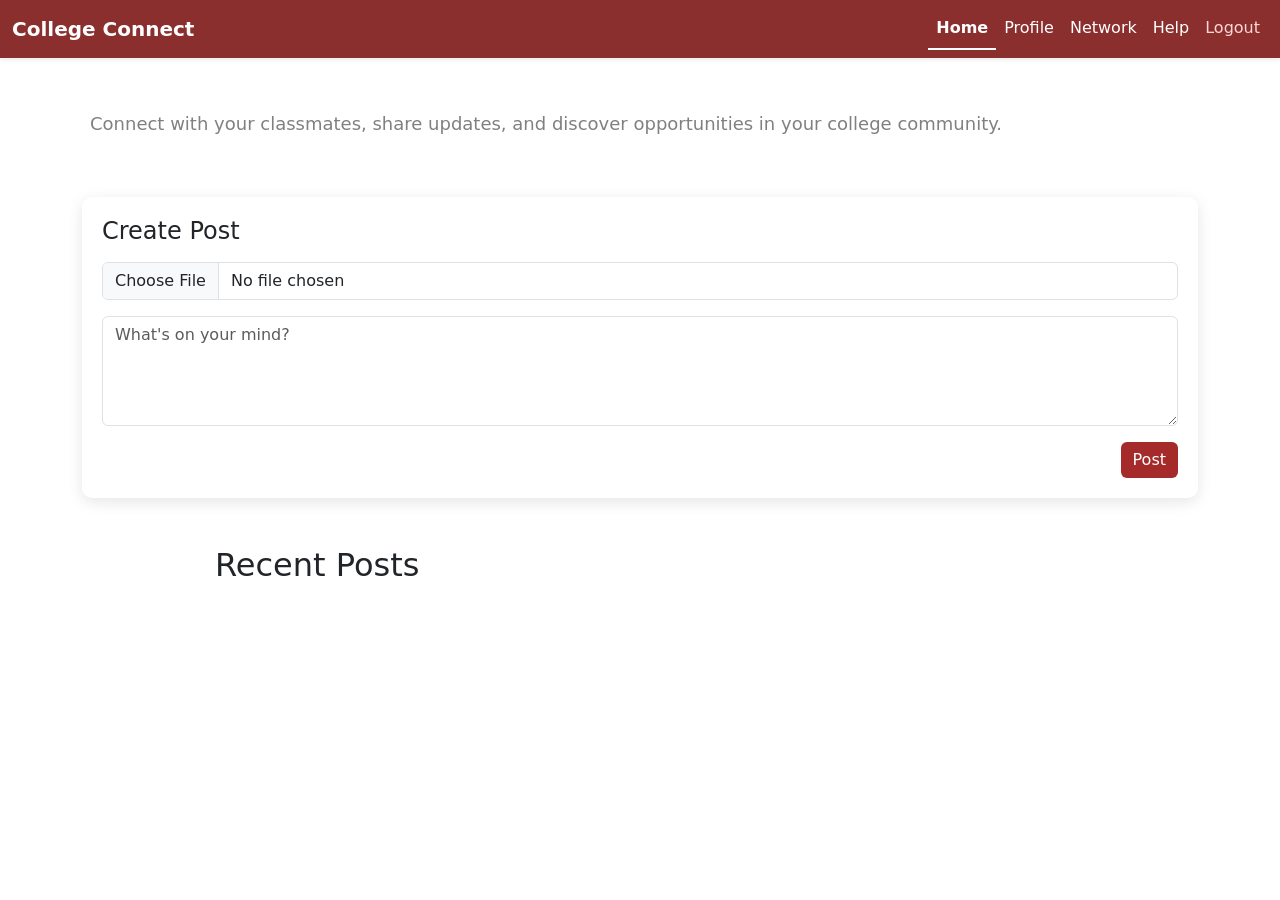
<file: src/home page/index.html>
<!DOCTYPE html>
<html lang="en">
<head>
    <meta charset="UTF-8">
    <meta name="viewport" content="width=device-width, initial-scale=1.0">
    <title>College Connect - Home</title>

    <!-- Bootstrap CSS -->
    <link href="https://cdn.jsdelivr.net/npm/bootstrap@5.3.8/dist/css/bootstrap.min.css" rel="stylesheet">

    <!-- Custom CSS -->
    <link rel="stylesheet" href="style.css">
</head>
<body>

    <!-- Navbar -->
    <nav class="navbar navbar-expand-lg bg-body-tertiary shadow-sm">
        <div class="container-fluid">

                <a class="navbar-brand fw-bold" href="index.html">
                    College Connect
                </a>

                <button
                    class="navbar-toggler"
                    type="button"
                    data-bs-toggle="collapse"
                    data-bs-target="#navbarNav"
                    aria-controls="navbarNav"
                    aria-expanded="false"
                    aria-label="Toggle navigation"
                >
                    <span class="navbar-toggler-icon"></span>
                </button>

                <div class="collapse navbar-collapse" id="navbarNav">

                    <ul class="navbar-nav ms-auto">

                        <li class="nav-item">
                            <a class="nav-link active" href="../home page/index.html">
                                Home
                            </a>
                        </li>

                        <li class="nav-item">
                            <a class="nav-link" href="../profile page/index.html">
                                Profile
                            </a>
                        </li>

                        <li class="nav-item">
                            <a class="nav-link" href="../network page/index.html">
                                Network
                            </a>
                        </li>

                        <li class="nav-item">
                            <a class="nav-link" href="#">
                                Help
                            </a>
                        </li>

                        <li class="nav-item">
                            <a class="nav-link text-danger" href="../login page/index.html">
                                Logout
                            </a>
                        </li>

                    </ul>

                </div>

        </div>
    </nav>
   
        

    <!-- Welcome Section -->
    <section class="welcome-section container mt-4">
        <h2 id="welcomeText"></h2>
        <p>Connect with your classmates, share updates, and discover opportunities in your college community.</p>
    </section>

    <!-- Create Post Section -->

    <section class="container mt-4">
        <div class="create-post-card">
            <h4>Create Post</h4>
            <input type="file" id="imageInput" class="form-control my-3" accept="image/*" >
            <textarea id="postInput" class="form-control mt-3" rows="4" placeholder="What's on your mind?" ></textarea>
            <div class="text-end mt-3">
                <button id="postBtn" class="btn btn-post"> Post </button>
            </div>
        </div>
    </section>

    <!-- Feed Section -->

    <section class="container mt-5">
        <h2 class="mb-4 recent">Recent Posts</h2>

        <div id="feedContainer" class="feed-container"></div>
    </section>





    <!-- Bootstrap JS -->
    <script src="https://cdn.jsdelivr.net/npm/bootstrap@5.3.8/dist/js/bootstrap.bundle.min.js"></script>

    <!-- Custom JS -->
    <script src="script.js"></script>

</body>
</html>
</file>
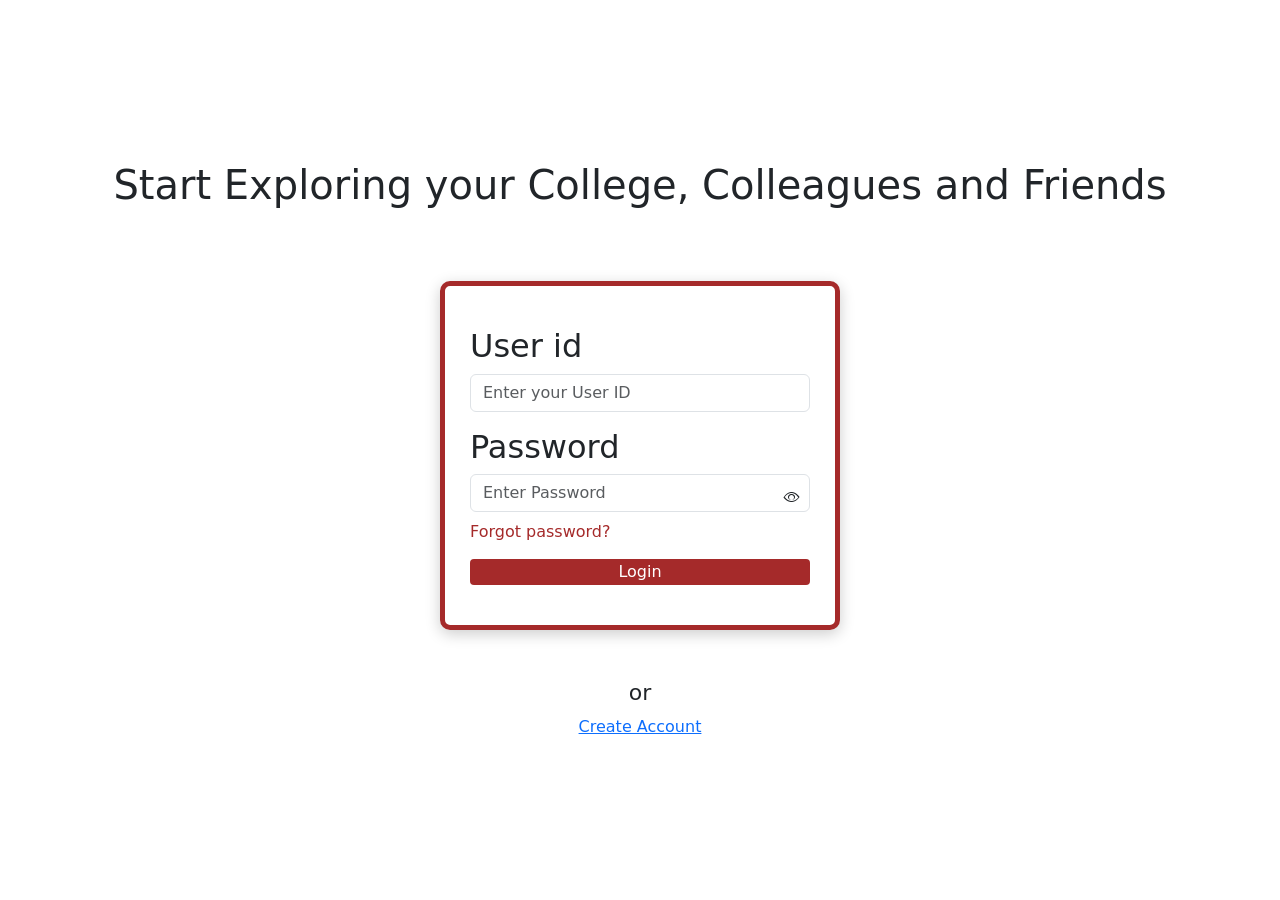
<file: src/login page/index.html>
<!DOCTYPE html>
<html lang="en">
<head>
    <meta charset="UTF-8">
    <meta name="viewport" content="width=device-width, initial-scale=1.0">
    <title>Document</title>

    <link rel="stylesheet" href="style.css">

    <link href="https://cdn.jsdelivr.net/npm/bootstrap@5.3.8/dist/css/bootstrap.min.css" rel="stylesheet">
    <link rel="stylesheet" href="https://cdn.jsdelivr.net/npm/bootstrap-icons@1.11.3/font/bootstrap-icons.min.css">
</head>
<body>
    <div class="login-container d-flex flex-column justify-content-center align-items-center">
    <h1 class="text-center mb-4">Start Exploring your College, Colleagues and Friends</h1>

    <div class="login-card mt-5 d-flex flex-column">
        <h2 class="mt-3">User id</h2>
        <input id="userId" type="text" class="form-control" placeholder="Enter your User ID"/>

        <h2 class="mt-3">Password</h2>
        <div class="password-container">
            <input type="password" class="form-control" id="password" placeholder="Enter Password">
            <i class="bi bi-eye" id="eyeIcon"></i>
        </div>
        
        <p class="mt-2 mb-0 forgot">Forgot password?</p>
        <button class="button" id="loginBtn">Login</button>
    </div>

    <h2 class="ortext"> or </h2>


    <a href="../register page/index.html">Create Account</a>

</div>

    <script src="script.js"></script>
</body>
</html>
</file>
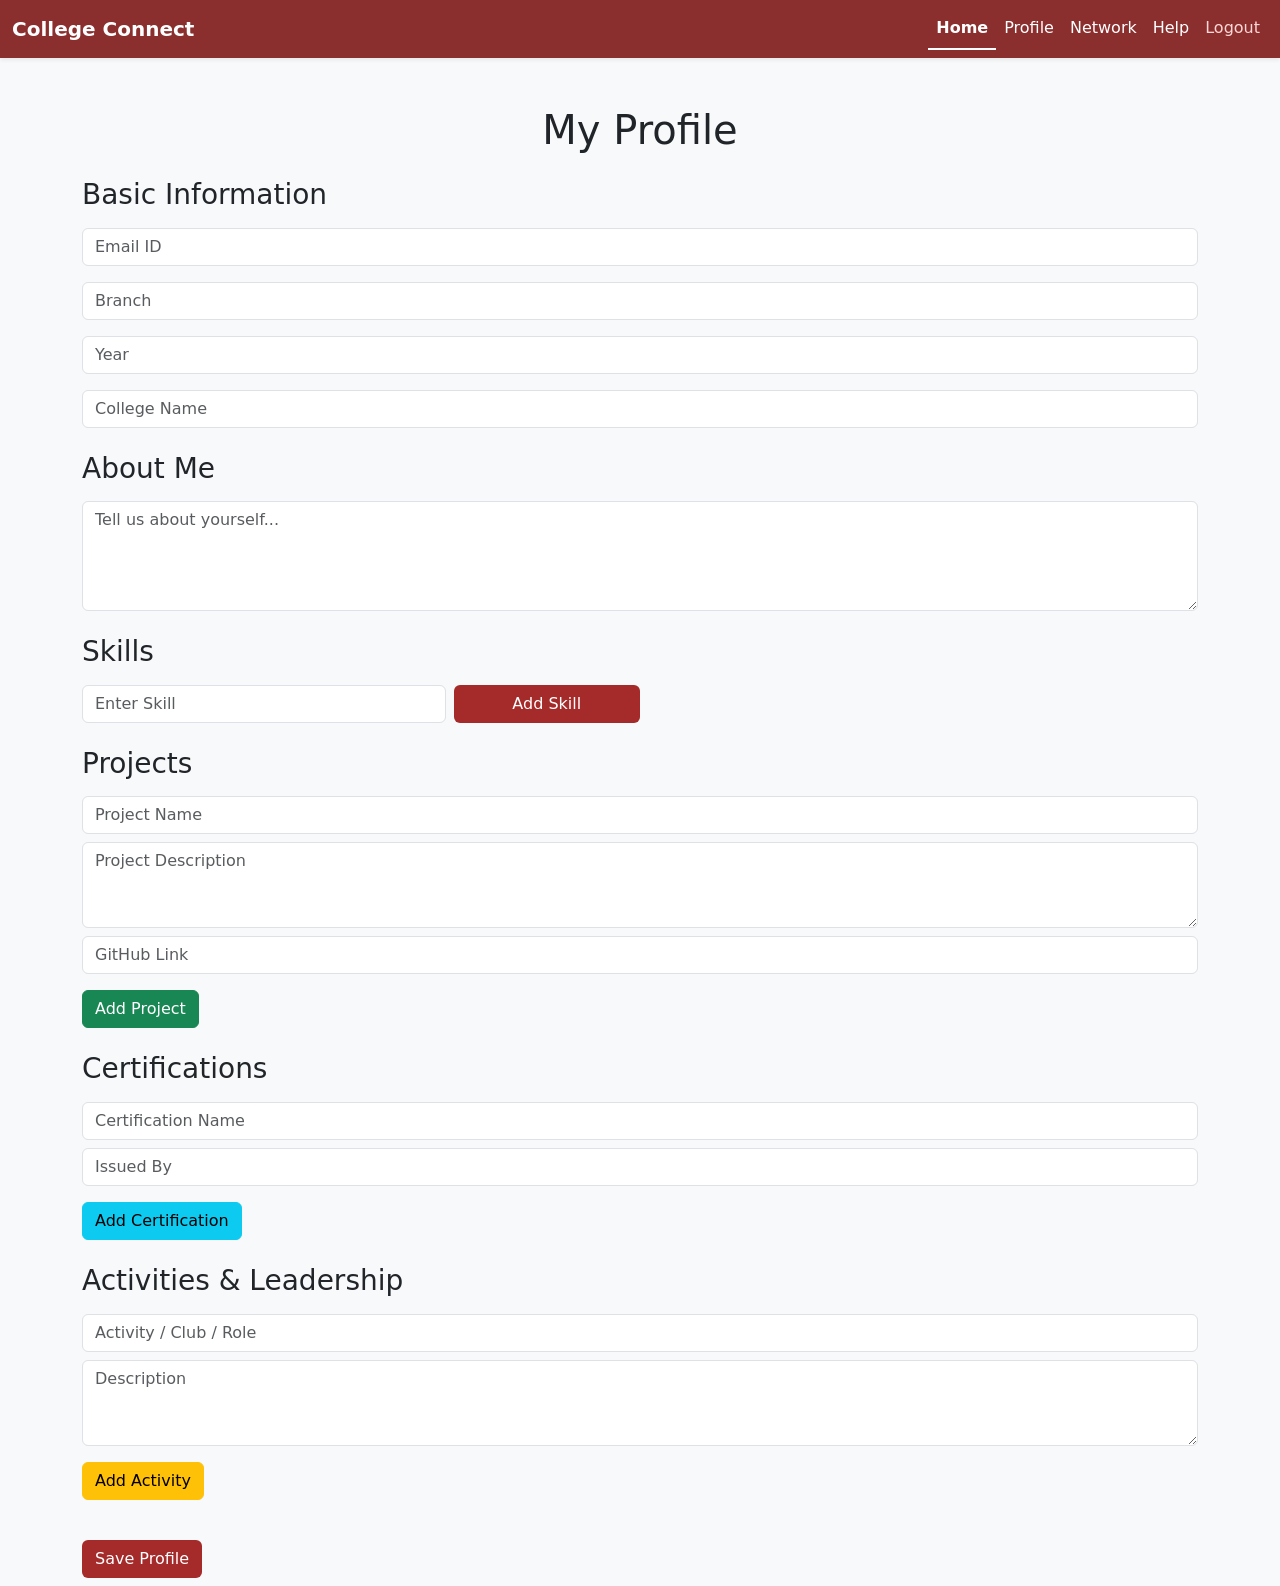
<file: src/profile page/index.html>
<!DOCTYPE html>
<html lang="en">
<head>
    <meta charset="UTF-8">
    <meta name="viewport" content="width=device-width, initial-scale=1.0">
    <title>College Connect - Profile</title>

    <link href="https://cdn.jsdelivr.net/npm/bootstrap@5.3.8/dist/css/bootstrap.min.css" rel="stylesheet">
    <link rel="stylesheet" href="style.css">
</head>
<body>

    <!-- Navbar -->
    <nav class="navbar navbar-expand-lg bg-body-tertiary shadow-sm">
        <div class="container-fluid">

                <a class="navbar-brand fw-bold" href="index.html">
                    College Connect
                </a>

                <button
                    class="navbar-toggler"
                    type="button"
                    data-bs-toggle="collapse"
                    data-bs-target="#navbarNav"
                    aria-controls="navbarNav"
                    aria-expanded="false"
                    aria-label="Toggle navigation"
                >
                    <span class="navbar-toggler-icon"></span>
                </button>

                <div class="collapse navbar-collapse" id="navbarNav">

                    <ul class="navbar-nav ms-auto">

                        <li class="nav-item">
                            <a class="nav-link active" href="../home page/index.html">
                                Home
                            </a>
                        </li>

                        <li class="nav-item">
                            <a class="nav-link" href="../profile page/index.html">
                                Profile
                            </a>
                        </li>

                        <li class="nav-item">
                            <a class="nav-link" href="../network page/index.html">
                                Network
                            </a>
                        </li>

                        <li class="nav-item">
                            <a class="nav-link" href="#">
                                Help
                            </a>
                        </li>

                        <li class="nav-item">
                            <a class="nav-link text-danger" href="../login page/index.html">
                                Logout
                            </a>
                        </li>

                    </ul>

                </div>

        </div>
    </nav>

    <div class="container mt-5">

        <h1 class="text-center mb-4">My Profile</h1>

        <h3 class="mb-3">Basic Information</h3>

        <input
            id="email"
            type="email"
            class="form-control mb-3"
            placeholder="Email ID"
        >

        <input
            id="branch"
            type="text"
            class="form-control mb-3"
            placeholder="Branch"
        >

        <input
            id="year"
            type="text"
            class="form-control mb-3"
            placeholder="Year"
        >

        <input
            id="college"
            type="text"
            class="form-control mb-4"
            placeholder="College Name"
        >

        <h3 class="mb-3">About Me</h3>

        <textarea
            id="about"
            class="form-control mb-4"
            rows="4"
            placeholder="Tell us about yourself..."
        ></textarea>

        <h3 class="mb-3">Skills</h3>

        <div class="d-flex w-50 gap-2 mb-3">
            <input
                id="skillInput"
                type="text"
                class="form-control"
                placeholder="Enter Skill"
            >

            <button
                id="addSkillBtn"
                class="btn btn-brown w-50"
            >
                Add Skill
            </button>
        </div>

        <div id="skillsContainer" class="mb-4"></div>

        <h3 class="mb-3">Projects</h3>

        <input
            id="projectName"
            type="text"
            class="form-control mb-2"
            placeholder="Project Name"
        >

        <textarea
            id="projectDescription"
            class="form-control mb-2"
            rows="3"
            placeholder="Project Description"
        ></textarea>

        <input
            id="githubLink"
            type="text"
            class="form-control mb-3"
            placeholder="GitHub Link"
        >

        <button
            id="addProjectBtn"
            class="btn btn-success mb-4"
        >
            Add Project
        </button>

        <div id="projectsContainer"></div>

        <h3 class="mb-3">Certifications</h3>

        <input
            id="certificationName"
            type="text"
            class="form-control mb-2"
            placeholder="Certification Name"
        >

        <input
            id="issuedBy"
            type="text"
            class="form-control mb-3"
            placeholder="Issued By"
        >

        <button
            id="addCertificationBtn"
            class="btn btn-info mb-4"
        >
            Add Certification
        </button>

        <div id="certificationsContainer"></div>

        <h3 class="mb-3">Activities & Leadership</h3>

        <input
            id="activityName"
            type="text"
            class="form-control mb-2"
            placeholder="Activity / Club / Role"
        >

        <textarea
            id="activityDescription"
            class="form-control mb-3"
            rows="3"
            placeholder="Description"
        ></textarea>

        <button
            id="addActivityBtn"
            class="btn btn-warning mb-4"
        >
            Add Activity
        </button>

        <div id="activitiesContainer"></div>

        <button
            id="saveBtn"
            class="btn btn-brown mb-2 mt-3"
        >
            Save Profile
        </button>

            </div>

    <script src="script.js"></script>

</body>
</html>
</file>
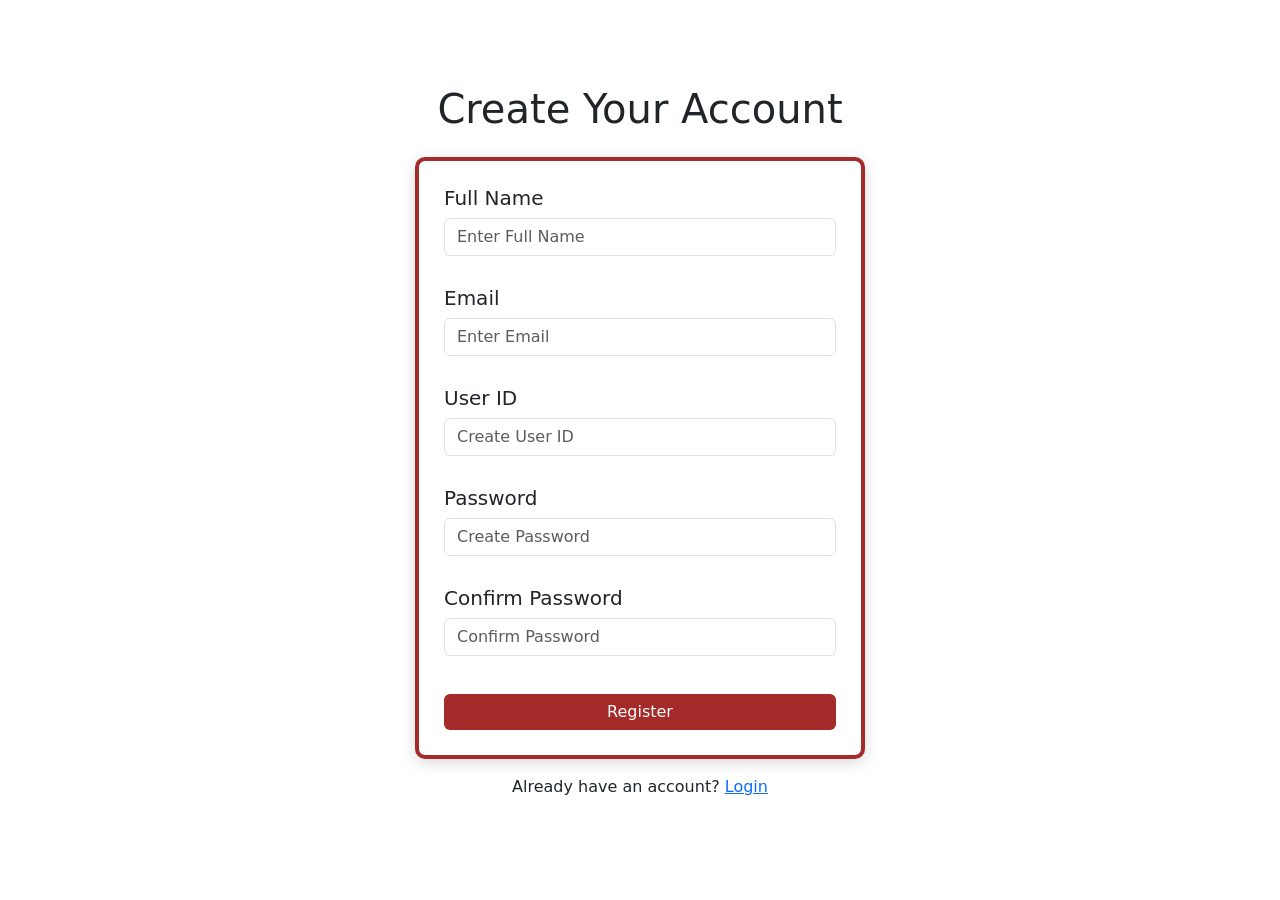
<file: src/register page/index.html>
<!DOCTYPE html>
<html lang="en">
<head>
    <meta charset="UTF-8">
    <meta name="viewport" content="width=device-width, initial-scale=1.0">
    <title>College Connect - Register</title>

    <link href="https://cdn.jsdelivr.net/npm/bootstrap@5.3.8/dist/css/bootstrap.min.css" rel="stylesheet">
    <link rel="stylesheet" href="style.css">
</head>
<body>

    <div class="register-container d-flex flex-column justify-content-center align-items-center">

        <h1 class="mb-4">Create Your Account</h1>

        <div class="register-card">

            <h5>Full Name</h5>
            <input id="fullName" type="text" class="form-control" placeholder="Enter Full Name">
            <p id="nameError" class="error-message"></p>

            <h5>Email</h5>
            <input id="email" type="email" class="form-control" placeholder="Enter Email">
            <p id="emailError" class="error-message"></p>

            <h5>User ID</h5>
            <input id="userId" type="text" class="form-control" placeholder="Create User ID">
            <p id="userIdError" class="error-message"></p>

            <h5>Password</h5>
            <input id="password" type="password" class="form-control" placeholder="Create Password">
            <p id="passwordError" class="error-message"></p>

            <h5>Confirm Password</h5>
            <input id="confirmPassword" type="password" class="form-control" placeholder="Confirm Password">
            <p id="confirmPasswordError" class="error-message"></p>

            <button class="btn btn-register w-100 mt-2">Register</button>

        </div>

        <p class="mt-3">
            Already have an account?
            <a href="../login page/index.html">Login</a>
        </p>

    </div>

    <script src="script.js"></script>
</body>
</html>
</file>
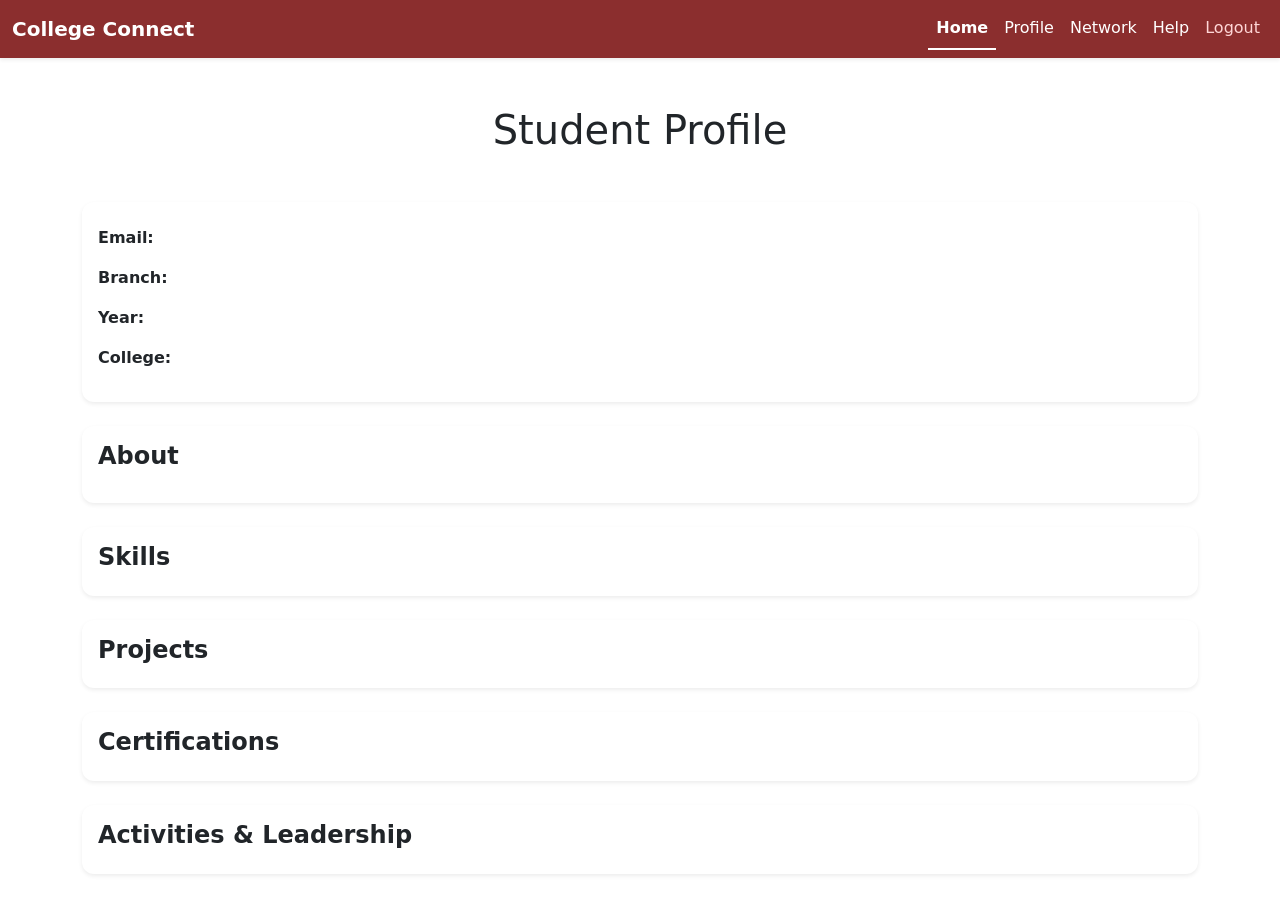
<file: src/student profile page/index.html>
<!DOCTYPE html>
<html lang="en">

<head>
    <meta charset="UTF-8">
    <meta name="viewport" content="width=device-width, initial-scale=1.0">
    <title>College Connect - Student Profile</title>
    <link href="https://cdn.jsdelivr.net/npm/bootstrap@5.3.7/dist/css/bootstrap.min.css" rel="stylesheet">
    <link rel="stylesheet" href="https://cdn.jsdelivr.net/npm/bootstrap-icons@1.13.1/font/bootstrap-icons.min.css">
    <link rel="stylesheet" href="style.css">
</head>

<body>

    <!-- Navbar -->
    <nav class="navbar navbar-expand-lg bg-body-tertiary shadow-sm">
        <div class="container-fluid">

                <a class="navbar-brand fw-bold" href="index.html">
                    College Connect
                </a>

                <button
                    class="navbar-toggler"
                    type="button"
                    data-bs-toggle="collapse"
                    data-bs-target="#navbarNav"
                    aria-controls="navbarNav"
                    aria-expanded="false"
                    aria-label="Toggle navigation"
                >
                    <span class="navbar-toggler-icon"></span>
                </button>

                <div class="collapse navbar-collapse" id="navbarNav">

                    <ul class="navbar-nav ms-auto">

                        <li class="nav-item">
                            <a class="nav-link active" href="../home page/index.html">
                                Home
                            </a>
                        </li>

                        <li class="nav-item">
                            <a class="nav-link" href="../profile page/index.html">
                                Profile
                            </a>
                        </li>

                        <li class="nav-item">
                            <a class="nav-link" href="../network page/index.html">
                                Network
                            </a>
                        </li>

                        <li class="nav-item">
                            <a class="nav-link" href="#">
                                Help
                            </a>
                        </li>

                        <li class="nav-item">
                            <a class="nav-link text-danger" href="../login page/index.html">
                                Logout
                            </a>
                        </li>

                    </ul>

                </div>

        </div>
    </nav>

    <!-- Student Profile -->

    <div class="container my-5">
        <h1 class="text-center mb-5">
            Student Profile
        </h1>
        <!-- Basic Information -->
        <div class="card shadow-sm mb-4">
            <div class="card-body">
                <h3 id="studentName"></h3>
                <p>
                    <strong>Email:</strong>
                    <span id="studentEmail"></span>
                </p>
                <p>
                    <strong>Branch:</strong>
                    <span id="studentBranch"></span>
                </p>
                <p>
                    <strong>Year:</strong>
                    <span id="studentYear"></span>
                </p>
                <p>
                    <strong>College:</strong>
                    <span id="studentCollege"></span>
                </p>
            </div>
        </div>
        <!-- About -->

        <div class="card shadow-sm mb-4">

            <div class="card-body">

                <h4>About</h4>

                <p id="studentAbout"></p>

            </div>

        </div>

        <!-- Skills -->

        <div class="card shadow-sm mb-4">

            <div class="card-body">

                <h4>Skills</h4>

                <div id="skillsContainer"></div>

            </div>

        </div>

        <!-- Projects -->

        <div class="card shadow-sm mb-4">

            <div class="card-body">

                <h4>Projects</h4>

                <div id="projectsContainer"></div>

            </div>

        </div>

        <!-- Certifications -->

        <div class="card shadow-sm mb-4">

            <div class="card-body">

                <h4>Certifications</h4>

                <div id="certificationsContainer"></div>

            </div>

        </div>

        <!-- Activities -->

        <div class="card shadow-sm mb-4">

            <div class="card-body">

                <h4>Activities & Leadership</h4>

                <div id="activitiesContainer"></div>

            </div>

        </div>

    </div>

    <script
        src="https://cdn.jsdelivr.net/npm/bootstrap@5.3.7/dist/js/bootstrap.bundle.min.js"
    ></script>

    <script src="script.js"></script>

</body>

</html>
</file>
<file: src/home page/style.css>
*{
    margin: 0;
    padding: 0;
    box-sizing: border-box;
}

body{
    min-height: 100vh;
}

:root{
    --primary-color:#8B2E2E;
}

.navbar{
    background-color:var(--primary-color) !important;
}

.navbar-brand,
.nav-link{
    color:white !important;
}

.navbar-nav .nav-link:hover{
    color:#f8d7da !important;
}

.navbar-nav .nav-link.active{
    font-weight:bold;
    border-bottom:2px solid white;
}

.navbar-nav .text-danger{
    color:#ffd6d6 !important;
}


.btn-brown{
    background-color: brown;
    color: white;
}

.skillclass{
    background-color: brown;
    color: white;

}

.welcome-section{
    padding: 20px;
}

.welcome-section h2{
    font-weight: bold;
}

.welcome-section p{
    color: gray;
    font-size: 18px;
}

.create-post-card{
    background-color: white;
    padding: 20px;
    border-radius: 10px;
    box-shadow: 0px 4px 15px rgba(0,0,0,0.1);
}

.btn-post{
    background-color: brown;
    color: white;
}

.btn-post:hover{
    background-color: rgb(120,30,30);
    color: white;
}



.create-post-card{

    background-color: white;

    padding: 20px;

    border-radius: 10px;

    box-shadow: 0px 4px 15px rgba(0,0,0,0.1);

}

.btn-post{

    background-color: brown;

    color: white;

    border: none;

}

.btn-post:hover{
    background-color: rgb(120,30,30);
    color: white;
}

.feed-container{
    max-width: 850px;
    margin: 0 auto;
}

.recent{
    max-width: 850px;
    margin: 0 auto;
}

.post-image{
    width:100%;
    max-height:500px;
    object-fit:cover;
    border-radius:8px;
}

.card-text{
    margin-top:15px;
}

.post-header{
    background-color:#8B2E2E;
}


.post-actions{
    display:flex;
    gap:30px;
    align-items:center;
    margin-bottom:15px;
    font-weight:500;
}

.post-actions span{
    cursor:pointer;
    color:#666;
    transition:0.3s;
    user-select:none;
}

.post-actions span:hover{
    color:#8B2E2E;
}

.liked{
    color:#8B2E2E;
    font-weight:bold;
}

.comment-box{
    background:#f8f8f8;
    border-left:4px solid #8B2E2E;
    border-radius:8px;
    padding:10px 15px;
    margin-bottom:10px;
}

.comment-box strong{
    color:#8B2E2E;
}

.delete-comment {
    cursor: pointer;
    color: #8B2E2E;
    font-size: 18px;
    transition: 0.2s;
}

.delete-comment:hover {
    transform: scale(1.15);
}

.comment-time{
    color:#777;
    font-size:12px;
    margin-left:8px;
}
</file>
<file: src/login page/style.css>
.login-card{
    width: 400px;
    border: 5px solid brown;
    padding: 25px;
    border-radius: 10px;
    box-shadow: 0px 4px 15px rgba(0,0,0,0.2);
}


.login-container{
    height: 100vh;
}

.button{
    background-color: brown;
    border-radius: 4px;
    margin-top:15px;
    margin-bottom:15px;
    color: #ffffff;
    border:none;
}

.button:hover{
    background-color:rgb(120,30,30);
}

.ortext{
    font-size: 22px;
    margin-top: 50px;
}

.create{
    color: brown;
}

.create:hover{
    color: black;
}

.forgot{
    color: brown;

}

.forgot:hover{
    color: black;

}


.password-container{
    position: relative;
}

.password-container i{
    position: absolute;
    right: 10px;
    top: 12px;
    cursor: pointer;
}
</file>
<file: src/profile page/style.css>
body{
    background-color: #f8f9fa;
}

.profile-card{
    background-color: white;
    padding: 30px;
    border-radius: 12px;
    box-shadow: 0px 4px 15px rgba(0,0,0,0.1);
    margin-bottom: 30px;
}


:root{
    --primary-color:#8B2E2E;
}

.navbar{
    background-color:var(--primary-color) !important;
}

.navbar-brand,
.nav-link{
    color:white !important;
}

.navbar-nav .nav-link:hover{
    color:#f8d7da !important;
}

.navbar-nav .nav-link.active{
    font-weight:bold;
    border-bottom:2px solid white;
}

.navbar-nav .text-danger{
    color:#ffd6d6 !important;
}


.btn-brown{
    background-color: brown;
    color: white;
}

.skillclass{
    background-color: brown;
    color: white;

}
</file>
<file: src/register page/style.css>
.register-container{
    height: 100vh;
}

.register-card{
    width: 450px;
    padding: 25px;
    border: 4px solid brown;
    border-radius: 10px;
    box-shadow: 0px 4px 15px rgba(0,0,0,0.15);
}

.btn-register{
    background-color: brown;
    color: white;
    border: none;
}

.btn-register:hover{
    background-color: rgb(120,30,30);
    color: white;
}

.error-message{
    color: red;
    font-size: 14px;
    margin-bottom: 10px;
    min-height: 20px;
}
</file>
<file: src/student profile page/style.css>
:root{
    --primary-color:#8B2E2E;
}

.navbar{
    background-color:var(--primary-color) !important;
}

.navbar-brand,
.nav-link{
    color:white !important;
}

.navbar-nav .nav-link:hover{
    color:#f8d7da !important;
}

.navbar-nav .nav-link.active{
    font-weight:bold;
    border-bottom:2px solid white;
}

.navbar-nav .text-danger{
    color:#ffd6d6 !important;
}


.card{

    border:none;

    border-radius:12px;

}

.card h4{

    font-weight:600;

}

#skillsContainer .badge{

    margin-right:8px;

    margin-bottom:8px;

    font-size:14px;

}

.project-card,

.certification-card,

.activity-card{

    border:1px solid #dee2e6;

    border-radius:10px;

    padding:15px;

    margin-bottom:15px;

}

.project-card a{

    text-decoration:none;

}

.project-card a:hover{

    text-decoration:underline;

}

.bg-brown{
    background-color: #8B2E2E;
}
</file>
